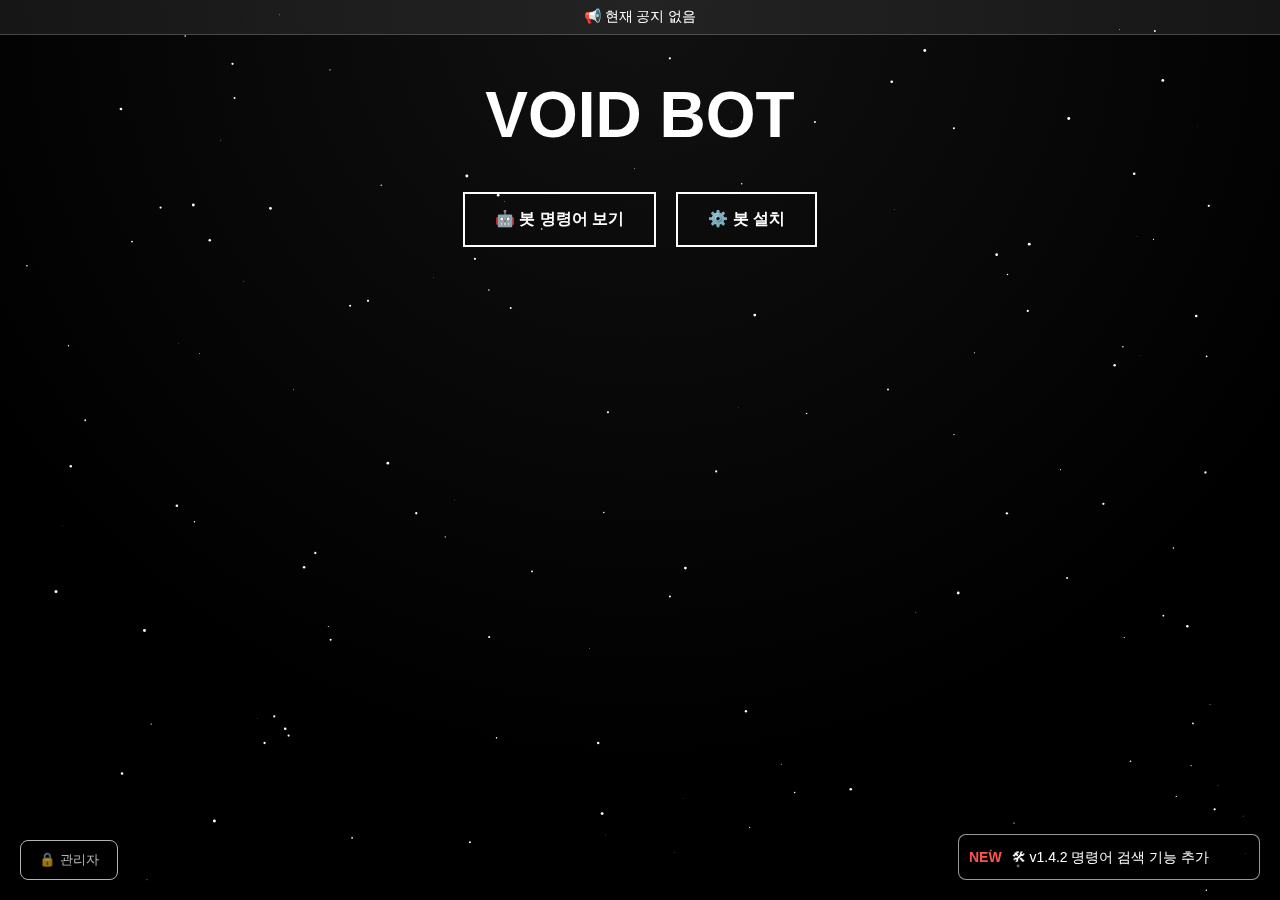
<file: index.html>
<!DOCTYPE html>
<html lang="ko">
<head>
  <meta charset="UTF-8" />
  <title>VOID BOT</title>
  <link rel="stylesheet" href="style.css">
</head>
<body class="space">
<div class="notice" id="noticeBar"></div>
  <div class="center">
    <h1 class="title">VOID BOT</h1>

    <div class="buttons">
      <a href="guide.html" class="btn">🤖 봇 명령어 보기</a>
      <a href="install.html" class="btn">⚙️ 봇 설치</a>
    </div>
  </div>
<canvas id="stars"></canvas>
<script src="stars.js"></script>
<div class="update-ticker">
 <div class="update-track">
  <div><span class="new">NEW</span> 🛠 v1.4.2 명령어 검색 기능 추가</div>
  <div>📈 주식 랭킹 시스템 업데이트</div>
  <div>🎣 낚시 랭킹 보상 개선</div>
  <div>👁 링크 감지 정확도 향상</div>
</div>
</div>
<script>
const track = document.querySelector(".update-track");
let index = 0;

setInterval(() => {
  index++;
  if (index >= track.children.length) index = 0;
  track.style.transform = `translateY(-${index * 32}px)`;
}, 3000);
</script>
<script>
const cmds = ["!낚시", "!주식목록", "!전투", "!출석", "!랭킹"];
const today = new Date().getDate();
document.getElementById("todayCmd").innerText = cmds[today % cmds.length];
</script>
<button class="admin-btn" onclick="openAdmin()">
  🔒 관리자
</button>
<div class="admin-modal" id="adminModal">
  <div class="admin-box">
    <h3>🔐 관리자 키 입력</h3>
    <input type="password" id="adminKey" placeholder="관리자 키">
    <button onclick="checkKey()">확인</button>
  </div>
</div>
<script>
const ADMIN_KEY = "VOID-ADMIN-2026"; // ← 바꿔라

function openAdmin() {
  document.getElementById("adminModal").style.display = "flex";
}

function checkKey() {
  const input = document.getElementById("adminKey").value;

  if (input === ADMIN_KEY) {
    document.getElementById("adminModal").style.display = "none";
    openAdminPanel();
  } else {
    alert("키가 올바르지 않습니다.");
  }
}
</script>
<div class="admin-panel" id="adminPanel">
  <h2>📊 접속 기록</h2>
  <ul id="logList"></ul>
  <button onclick="closeAdmin()">닫기</button>
</div>
<script>
// 접속 기록 저장
const logs = JSON.parse(localStorage.getItem("visitLogs") || "[]");
logs.push({
  time: new Date().toLocaleString(),
  ua: navigator.userAgent
});
localStorage.setItem("visitLogs", JSON.stringify(logs));

function openAdminPanel() {
  document.getElementById("adminPanel").style.display = "block";
  const list = document.getElementById("logList");
  list.innerHTML = "";

  logs.slice(-10).reverse().forEach(log => {
    const li = document.createElement("li");
    li.innerText = `${log.time}`;
    list.appendChild(li);
  });
}

function closeAdmin() {
  document.getElementById("adminPanel").style.display = "none";
}
</script>
<div class="admin-panel" id="adminPanel">
  <h2>📊 관리자 대시보드</h2>

  <div class="stats">
    <div>👥 총 방문: <span id="totalVisit">0</span></div>
    <div>🕒 최근 24시간: <span id="todayVisit">0</span></div>
    <div>📱 모바일 비율: <span id="mobileRate">0%</span></div>
  </div>

  <h3>📄 페이지 방문</h3>
  <ul id="pageStats"></ul>

  <button onclick="closeAdmin()">닫기</button>
</div>

<script>
// 방문 기록 구조
const visits = JSON.parse(localStorage.getItem("visits") || "[]");
const now = Date.now();
const page = location.pathname.split("/").pop() || "index";

visits.push({
  time: now,
  page,
  mobile: /Mobi|Android/i.test(navigator.userAgent)
});
localStorage.setItem("visits", JSON.stringify(visits));
</script>
<script>
function openAdminPanel() {
  document.getElementById("adminPanel").style.display = "block";
  document.body.classList.add("admin-mode");

  const data = JSON.parse(localStorage.getItem("visits") || "[]");

  document.getElementById("totalVisit").innerText = data.length;

  const dayAgo = Date.now() - 86400000;
  document.getElementById("todayVisit").innerText =
    data.filter(v => v.time > dayAgo).length;

  const mobileCount = data.filter(v => v.mobile).length;
  document.getElementById("mobileRate").innerText =
    data.length ? Math.round((mobileCount / data.length) * 100) + "%" : "0%";

  const pages = {};
  data.forEach(v => pages[v.page] = (pages[v.page] || 0) + 1);

  const list = document.getElementById("pageStats");
  list.innerHTML = "";
  Object.keys(pages).forEach(p => {
    const li = document.createElement("li");
    li.innerText = `${p} : ${pages[p]}회`;
    list.appendChild(li);
  });
}
</script>
<script>
const NOTICE_KEY = "adminNotice";

function setNotice(text) {
  localStorage.setItem(NOTICE_KEY, text);
  document.getElementById("noticeBar").innerText = text;
}

document.getElementById("noticeBar").innerText =
  localStorage.getItem(NOTICE_KEY) || "📢 현재 공지 없음";
</script>

</body>
</html>
</file>
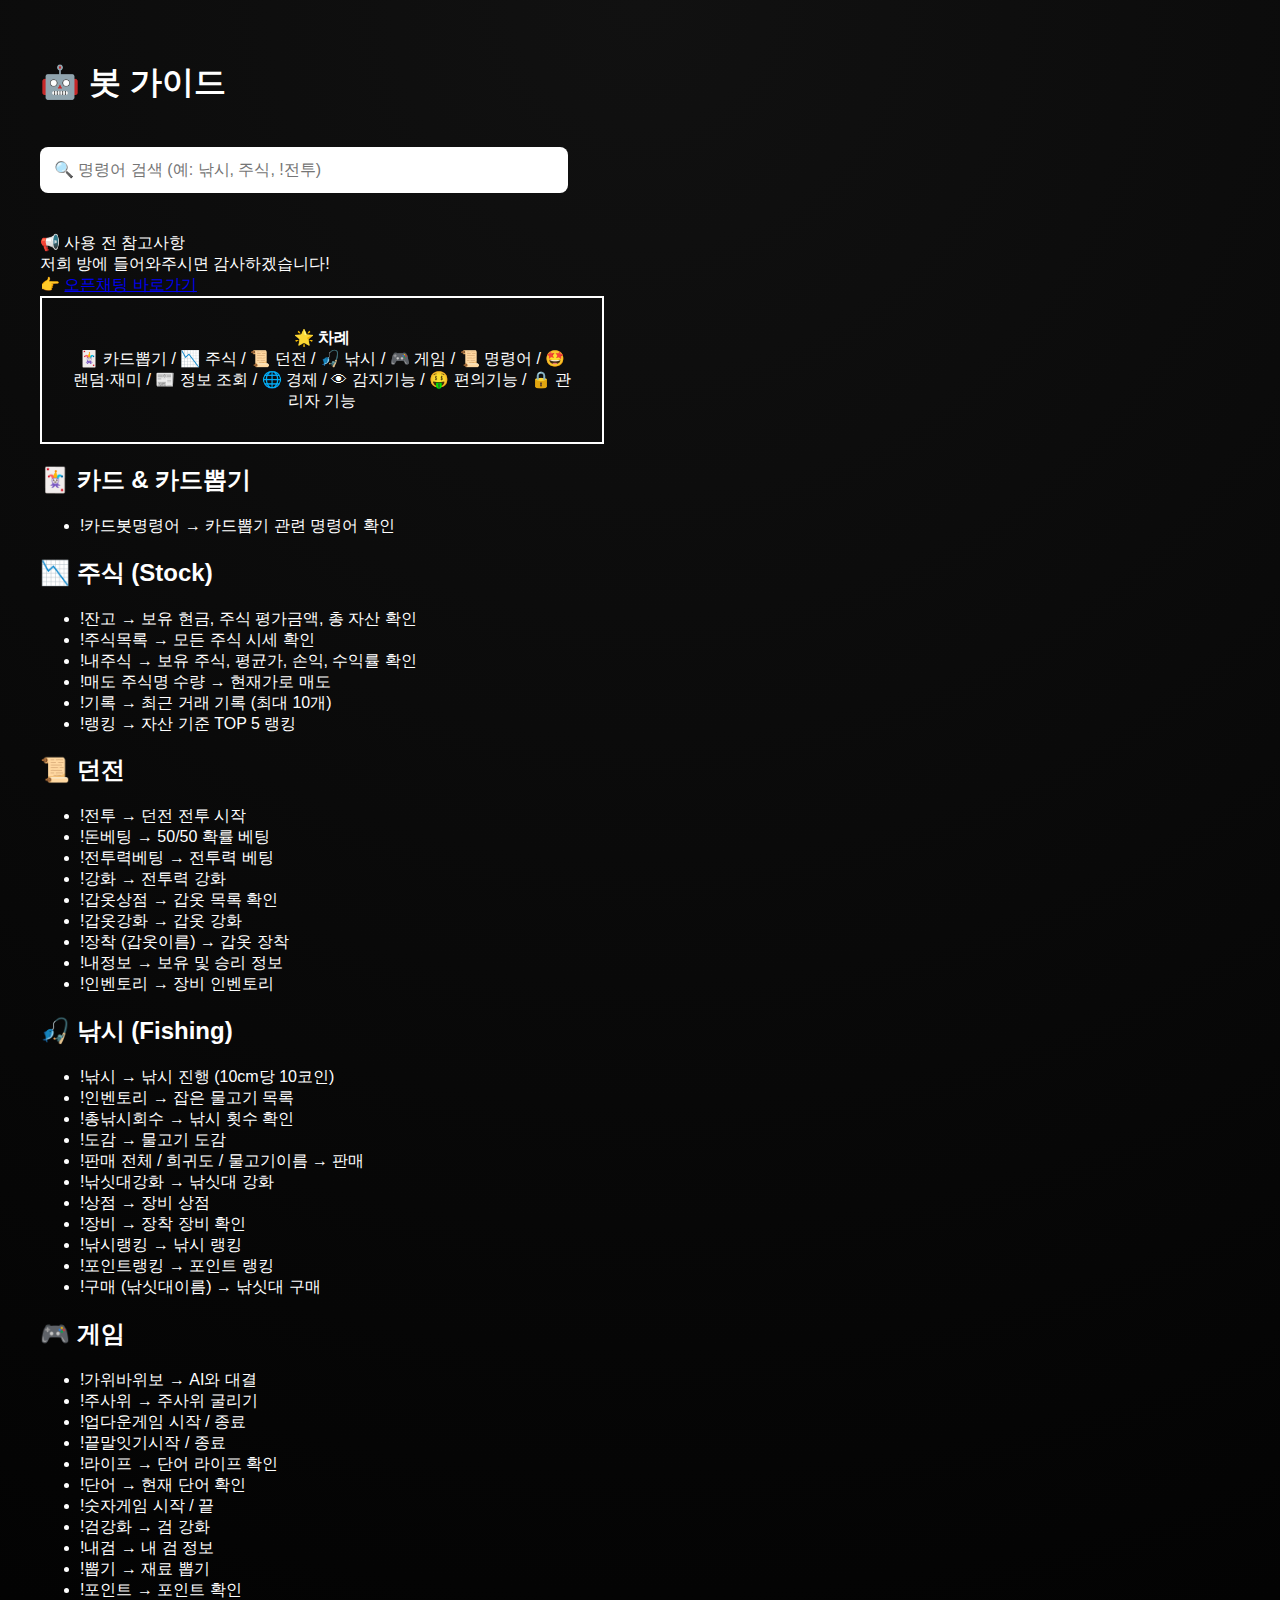
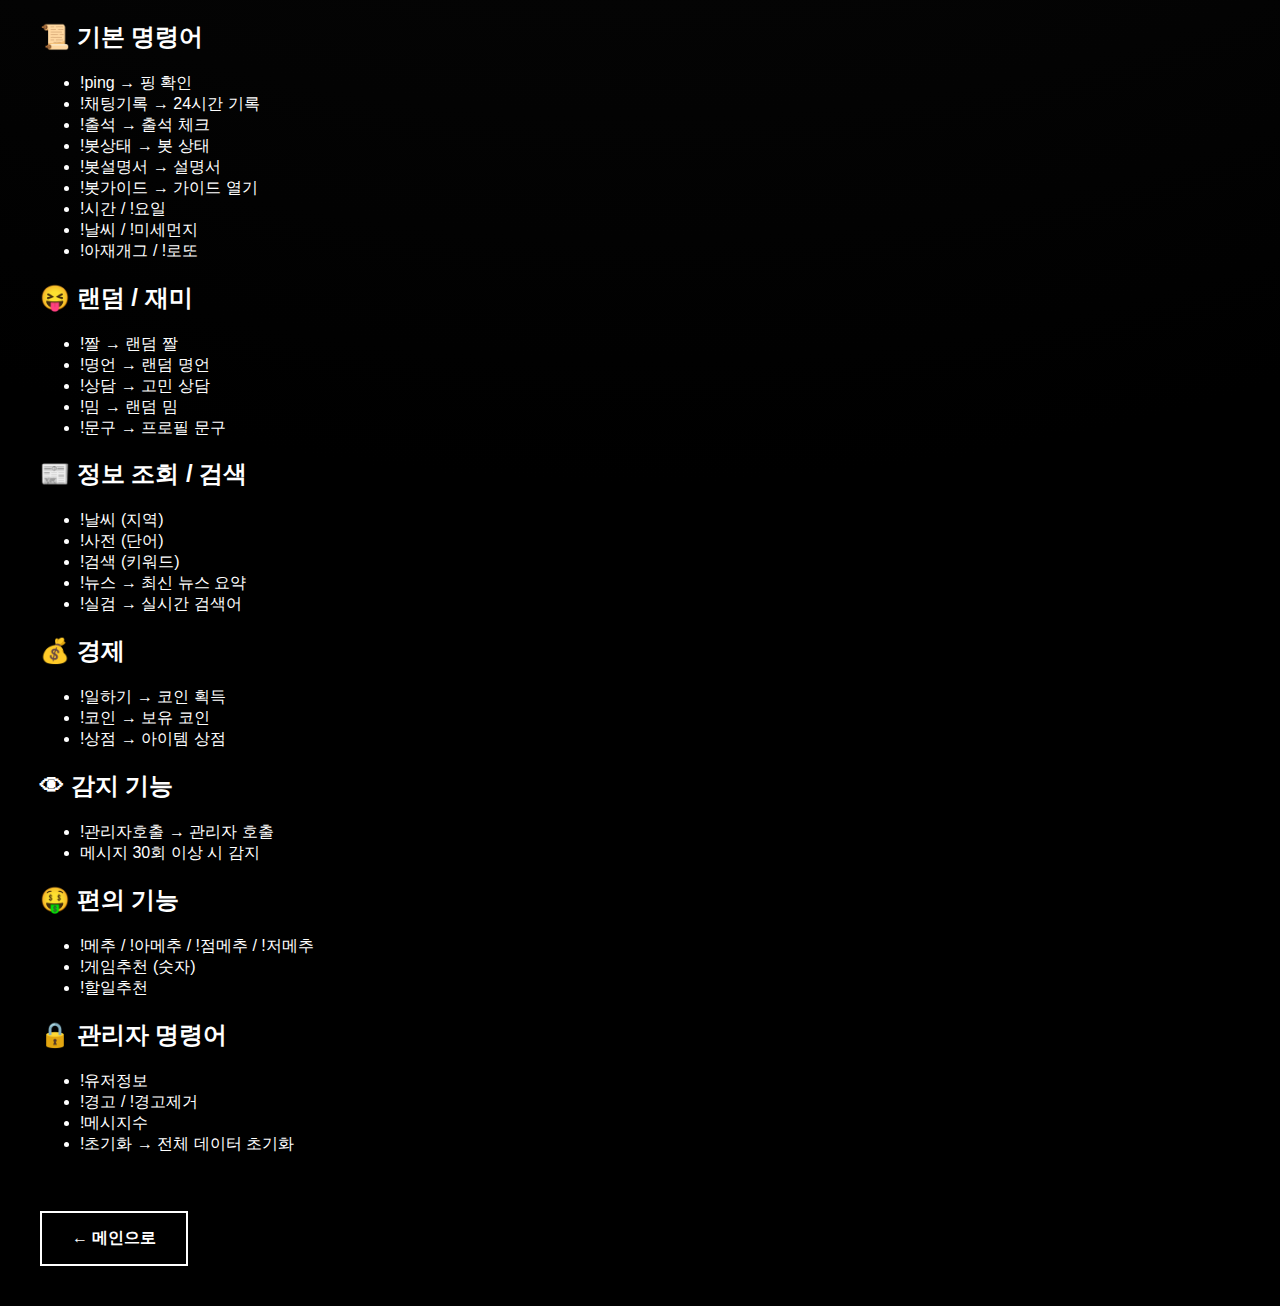
<file: guide.html>
<!DOCTYPE html>
<html lang="ko">
<head>
  <meta charset="UTF-8">
  <title>VOID BOT - 가이드</title>
  <link rel="stylesheet" href="style.css">
</head>
<body class="space scroll">
<h1>🤖 봇 가이드</h1>
<input
  type="text"
  id="cmdSearch"
  placeholder="🔍 명령어 검색 (예: 낚시, 주식, !전투)"
  class="search"
/>
<div class="note">
  📢 사용 전 참고사항<br>
  저희 방에 들어와주시면 감사하겠습니다!<br>
  👉 <a href="https://open.kakao.com/o/pqDqhxei" target="_blank">오픈채팅 바로가기</a>
</div>

<div class="box">
🌟 <b>차례</b><br>
🃏 카드뽑기 / 📉 주식 / 📜 던전 / 🎣 낚시 / 🎮 게임 / 📜 명령어 / 🤩 랜덤·재미 /  
📰 정보 조회 / 🌐 경제 / 👁 감지기능 / 🤑 편의기능 / 🔒 관리자 기능
</div>

<h2>🃏 카드 & 카드뽑기</h2>
<ul>
  <li>!카드봇명령어 → 카드뽑기 관련 명령어 확인</li>
</ul>

<h2>📉 주식 (Stock)</h2>
<ul>
  <li>!잔고 → 보유 현금, 주식 평가금액, 총 자산 확인</li>
  <li>!주식목록 → 모든 주식 시세 확인</li>
  <li>!내주식 → 보유 주식, 평균가, 손익, 수익률 확인</li>
  <li>!매도 주식명 수량 → 현재가로 매도</li>
  <li>!기록 → 최근 거래 기록 (최대 10개)</li>
  <li>!랭킹 → 자산 기준 TOP 5 랭킹</li>
</ul>

<h2>📜 던전</h2>
<ul>
  <li>!전투 → 던전 전투 시작</li>
  <li>!돈베팅 → 50/50 확률 베팅</li>
  <li>!전투력베팅 → 전투력 베팅</li>
  <li>!강화 → 전투력 강화</li>
  <li>!갑옷상점 → 갑옷 목록 확인</li>
  <li>!갑옷강화 → 갑옷 강화</li>
  <li>!장착 (갑옷이름) → 갑옷 장착</li>
  <li>!내정보 → 보유 및 승리 정보</li>
  <li>!인벤토리 → 장비 인벤토리</li>
</ul>

<h2>🎣 낚시 (Fishing)</h2>
<ul>
  <li>!낚시 → 낚시 진행 (10cm당 10코인)</li>
  <li>!인벤토리 → 잡은 물고기 목록</li>
  <li>!총낚시회수 → 낚시 횟수 확인</li>
  <li>!도감 → 물고기 도감</li>
  <li>!판매 전체 / 희귀도 / 물고기이름 → 판매</li>
  <li>!낚싯대강화 → 낚싯대 강화</li>
  <li>!상점 → 장비 상점</li>
  <li>!장비 → 장착 장비 확인</li>
  <li>!낚시랭킹 → 낚시 랭킹</li>
  <li>!포인트랭킹 → 포인트 랭킹</li>
  <li>!구매 (낚싯대이름) → 낚싯대 구매</li>
</ul>

<h2>🎮 게임</h2>
<ul>
  <li>!가위바위보 → AI와 대결</li>
  <li>!주사위 → 주사위 굴리기</li>
  <li>!업다운게임 시작 / 종료</li>
  <li>!끝말잇기시작 / 종료</li>
  <li>!라이프 → 단어 라이프 확인</li>
  <li>!단어 → 현재 단어 확인</li>
  <li>!숫자게임 시작 / 끝</li>
  <li>!검강화 → 검 강화</li>
  <li>!내검 → 내 검 정보</li>
  <li>!뽑기 → 재료 뽑기</li>
  <li>!포인트 → 포인트 확인</li>
</ul>

<h2>📜 기본 명령어</h2>
<ul>
  <li>!ping → 핑 확인</li>
  <li>!채팅기록 → 24시간 기록</li>
  <li>!출석 → 출석 체크</li>
  <li>!봇상태 → 봇 상태</li>
  <li>!봇설명서 → 설명서</li>
  <li>!봇가이드 → 가이드 열기</li>
  <li>!시간 / !요일</li>
  <li>!날씨 / !미세먼지</li>
  <li>!아재개그 / !로또</li>
</ul>

<h2>😝 랜덤 / 재미</h2>
<ul>
  <li>!짤 → 랜덤 짤</li>
  <li>!명언 → 랜덤 명언</li>
  <li>!상담 → 고민 상담</li>
  <li>!밈 → 랜덤 밈</li>
  <li>!문구 → 프로필 문구</li>
</ul>

<h2>📰 정보 조회 / 검색</h2>
<ul>
  <li>!날씨 (지역)</li>
  <li>!사전 (단어)</li>
  <li>!검색 (키워드)</li>
  <li>!뉴스 → 최신 뉴스 요약</li>
  <li>!실검 → 실시간 검색어</li>
</ul>

<h2>💰 경제</h2>
<ul>
  <li>!일하기 → 코인 획득</li>
  <li>!코인 → 보유 코인</li>
  <li>!상점 → 아이템 상점</li>
</ul>

<h2>👁 감지 기능</h2>
<ul>
  <li>!관리자호출 → 관리자 호출</li>
  <li>메시지 30회 이상 시 감지</li>
</ul>

<h2>🤑 편의 기능</h2>
<ul>
  <li>!메추 / !아메추 / !점메추 / !저메추</li>
  <li>!게임추천 (숫자)</li>
  <li>!할일추천</li>
</ul>

<h2>🔒 관리자 명령어</h2>
<ul>
  <li>!유저정보</li>
  <li>!경고 / !경고제거</li>
  <li>!메시지수</li>
  <li>!초기화 → 전체 데이터 초기화</li>
</ul>
  <a href="index.html" class="btn back">← 메인으로</a>
<script>
const searchInput = document.getElementById("cmdSearch");
const items = document.querySelectorAll("li, h2");

searchInput.addEventListener("input", () => {
  const value = searchInput.value.toLowerCase();

  items.forEach(el => {
    el.style.display = el.textContent.toLowerCase().includes(value)
      ? ""
      : "none";
  });
});
</script>
<script>
document.querySelectorAll(".copy").forEach(item => {
  item.addEventListener("click", () => {
    navigator.clipboard.writeText(item.dataset.cmd);
    item.innerText = "✅ 복사됨!";
    setTimeout(() => {
      item.innerText = item.dataset.cmd + " → 낚시 진행";
    }, 800);
  });
});
</script>

</body>
</html>
</file>
<file: style.css>
body {
  margin: 0;
  font-family: Arial, sans-serif;
  color: white;
}

.space {
  background: radial-gradient(circle at top, #111 0%, #000 70%);
  min-height: 100vh;
}

.center {
  display: flex;
  flex-direction: column;
  justify-content: center;
  align-items: center;
}

.scroll {
  padding: 40px;
}

.title {
  font-size: 64px;
  font-weight: 900;
  margin-bottom: 40px;
}

.buttons {
  display: flex;
  gap: 20px;
}

.btn {
  padding: 15px 30px;
  border: 2px solid white;
  text-decoration: none;
  color: white;
  font-weight: bold;
  transition: 0.3s;
}

.btn:hover {
  background: white;
  color: black;
}

.back {
  margin-top: 40px;
  display: inline-block;
}

section {
  margin-bottom: 40px;
}

.box {
  border: 2px solid white;
  padding: 30px;
  max-width: 500px;
  text-align: center;
}

.desc {
  opacity: 0.8;
  margin-top: 15px;
}
#stars {
  position: fixed;
  top: 0;
  left: 0;
  width: 100%;
  height: 100%;
  z-index: -1;
}
.search {
  width: 100%;
  max-width: 500px;
  padding: 14px;
  margin: 20px 0 40px;
  border-radius: 8px;
  border: none;
  font-size: 16px;
  outline: none;
}
.update-ticker {
  position: fixed;
  right: 20px;
  bottom: 20px;
  width: 260px;
  height: 32px;
  overflow: hidden;
  border: 1px solid rgba(255,255,255,0.6);
  border-radius: 8px;
  background: rgba(0,0,0,0.6);
  font-size: 14px;
  padding: 6px 10px;
  z-index: 10;
}

.update-track {
  display: flex;
  flex-direction: column;
  animation: tickerMove 14s linear infinite;
}

.update-track div {
  height: 32px;
  line-height: 32px;
  white-space: nowrap;
}

@keyframes tickerMove {
  0% { transform: translateY(0); }
  100% { transform: translateY(-160px); }
}
.update-track {
  transition: transform 0.5s ease;
}
.copy {
  cursor: pointer;
}

.copy:hover {
  text-decoration: underline;
  opacity: 0.8;
}
.update-ticker {
  position: fixed;
  right: 20px;
  bottom: 20px;
  width: 280px;
  height: 32px;
  overflow: hidden;
  border: 1px solid rgba(255,255,255,0.6);
  border-radius: 8px;
  background: rgba(0,0,0,0.6);
  font-size: 14px;
  padding: 6px 10px;
  z-index: 10;
}

.update-track {
  display: flex;
  flex-direction: column;
  animation: tickerMove 15s linear infinite;
}

.update-track div {
  height: 32px;
  line-height: 32px;
  white-space: nowrap;
}

/* 🔴 마우스 올리면 정지 */
.update-ticker:hover .update-track {
  animation-play-state: paused;
}

/* 🔁 아래로 하나씩 이동 */
@keyframes tickerMove {
  0%   { transform: translateY(0); }
  100% { transform: translateY(-160px); }
}
.new {
  color: #ff5252;
  font-weight: bold;
  margin-right: 6px;
  animation: blink 1.2s infinite;
}

@keyframes blink {
  50% { opacity: 0.4; }
}
.recommend {
  margin-top: 15px;
  font-size: 16px;
  opacity: 0.9;
}
.status-box {
  margin-top: 40px;
  padding: 15px 25px;
  border: 1px solid rgba(255,255,255,0.4);
  border-radius: 10px;
  font-size: 14px;
  opacity: 0.85;
}
.admin-btn {
  position: fixed;
  left: 20px;
  bottom: 20px;
  padding: 10px 18px;
  background: transparent;
  color: white;
  border: 1px solid white;
  border-radius: 8px;
  cursor: pointer;
  opacity: 0.7;
}

.admin-btn:hover {
  opacity: 1;
}
.admin-modal {
  position: fixed;
  inset: 0;
  background: rgba(0,0,0,0.7);
  display: none;
  align-items: center;
  justify-content: center;
  z-index: 100;
}

.admin-box {
  background: #111;
  padding: 30px;
  border-radius: 10px;
  border: 1px solid white;
  text-align: center;
}

.admin-box input {
  margin-top: 15px;
  padding: 10px;
  width: 200px;
}

.admin-box button {
  margin-top: 15px;
  padding: 8px 20px;
}
.admin-panel {
  position: fixed;
  top: 50%;
  left: 50%;
  transform: translate(-50%, -50%);
  background: #111;
  padding: 30px;
  border-radius: 12px;
  display: none;
  z-index: 101;
  width: 320px;
}
.stats div {
  margin: 6px 0;
  font-size: 14px;
  opacity: 0.9;
}
.notice {
  text-align: center;
  padding: 8px;
  font-size: 14px;
  background: rgba(255,255,255,0.08);
  border-bottom: 1px solid rgba(255,255,255,0.2);
}
</file>
